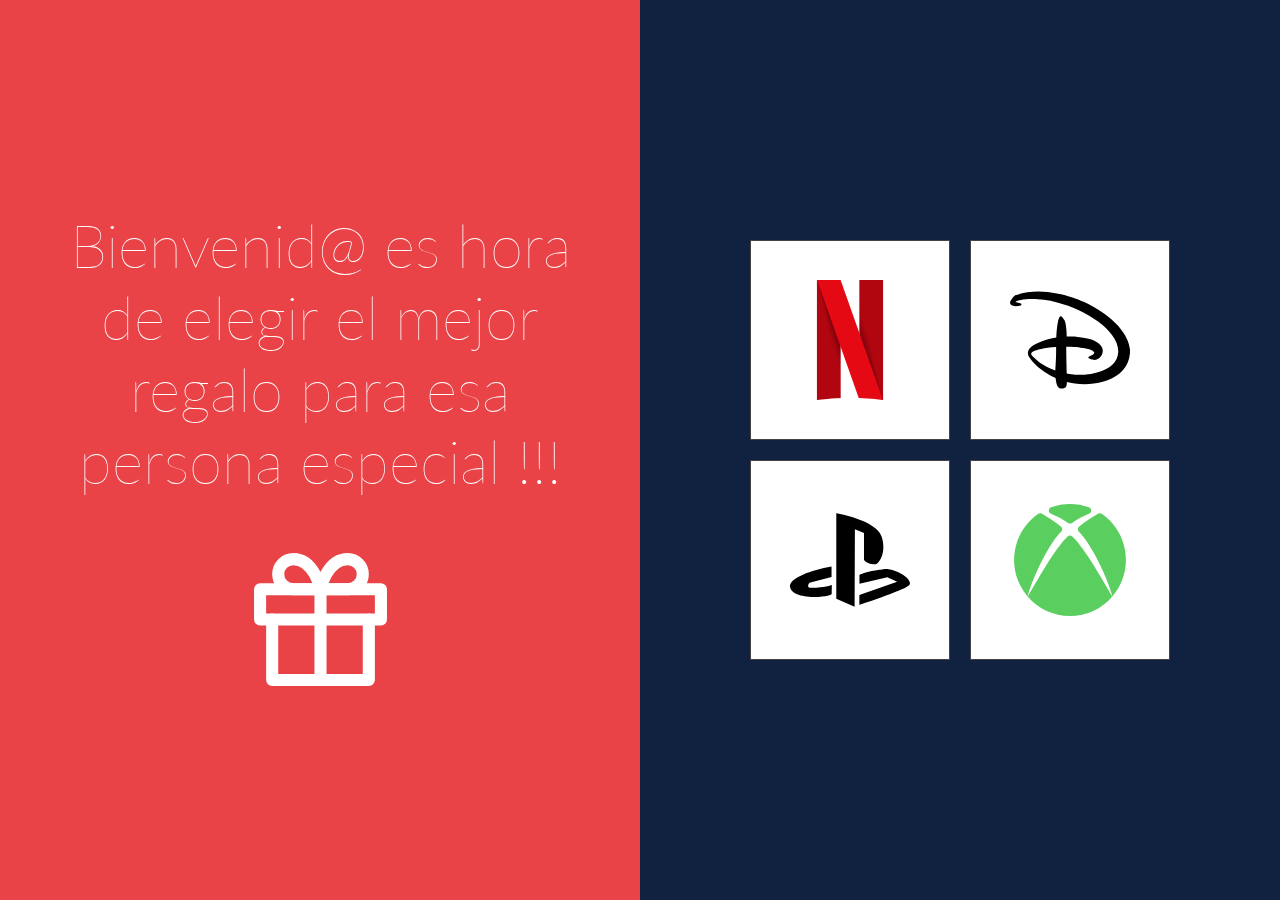
<file: src/index.html>
<!DOCTYPE html>
<html>

<head>
  <meta charset="utf-8">
  <title>Tarjeta de crédito válida</title>
  <link rel="stylesheet" href="./styles/index.css" />
  <link rel="preconnect" href="https://fonts.googleapis.com">
  <link rel="preconnect" href="https://fonts.gstatic.com" crossorigin>
  <link
    href="https://fonts.googleapis.com/css2?family=Lato:ital,wght@0,100;0,300;0,400;0,700;1,100;1,300;1,400;1,700&display=swap"
    rel="stylesheet">
</head>

<body>
  <div class="home">
    <section class="home__left">
      <p>
        Bienvenid@ es hora de elegir
        el mejor regalo para esa persona
        especial !!!
      </p>
      <img src="./img/gift.svg" width="25%" alt="">
    </section>
    <section class="home__right">
      <div class="cards">
        <a href="./pantallas/planes_n.html" class="card" id="netflix">
          <img src="./img/netflix.svg" width="120px" alt="">
        </a>
        <a href="./pantallas/planes_d.html" class="card" id="disney">
          <img src="./img/disney.svg" width="120px" alt="">
        </a>
        <a href="./pantallas/planes_p.html" class="card" id="playstation">
          <img src="./img/playstation.svg" width="120px" alt="">
        </a>
        <a href="./pantallas/planes_x.html" class="card" id="xbox">
          <img src="./img/xbox.svg" width="120px" alt="">
        </a>
      </div>
    </section>
  </div>

  <script src="./js/index.js" type="module"></script>
</body>

</html>
</file>
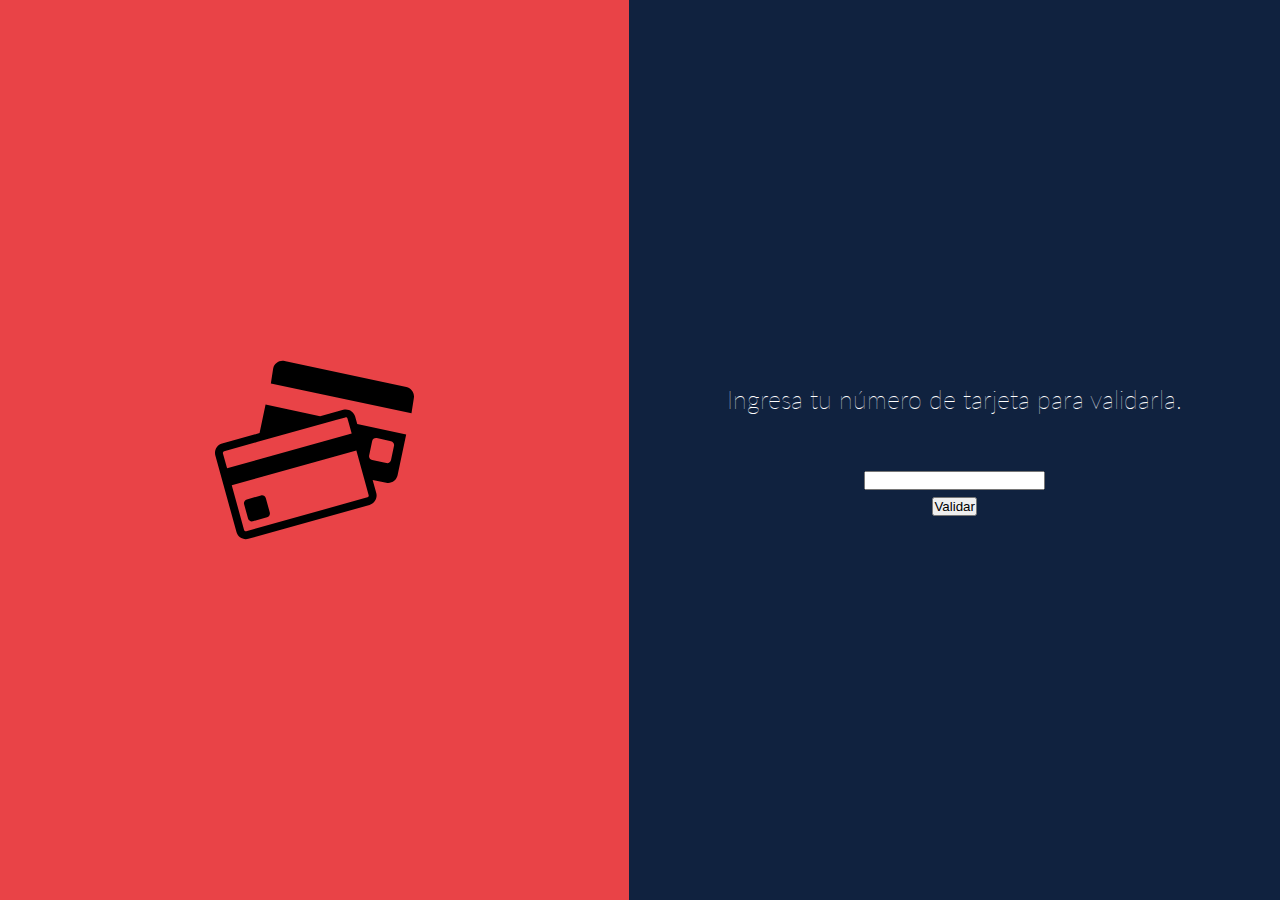
<file: src/pantallas/validador.html>
<!DOCTYPE html>
<html>

<head>
  <meta charset="utf-8">
  <title>Tarjeta de crédito válida</title>
  <link rel="stylesheet" href="../styles/validador.css" />
  <link rel="preconnect" href="https://fonts.googleapis.com">
  <link rel="preconnect" href="https://fonts.gstatic.com" crossorigin>
  <link
    href="https://fonts.googleapis.com/css2?family=Lato:ital,wght@0,100;0,300;0,400;0,700;1,100;1,300;1,400;1,700&display=swap"
    rel="stylesheet">
</head>

<body>
  <div class="validar">
    <section class="validar__left">

      <img src="../img/credito.svg" width="35%" alt="">
    </section>
    <section class="validar__right">
      <p>Ingresa tu número de tarjeta para validarla.</p>
      <form action="" class="formulario" id="formularioTarjeta">

        <div class="formularioInput">
          <input type="text" id="inputNumero" maxlength="19" autocomplete="off" max="19">
        </div>

        <div class="btnValidar">
          <button type="submit" class="formularioBtn" id="formularioBoton">Validar</button>
          
    </section>
  </div>

  <script src="../js/index.js" type="module"></script>
</body>

</html>
</file>
<file: src/styles/index.css>
* {
  padding: 0;
  margin: 0;
  box-sizing: border-box;
}

.home {
  display: flex;
  font-family: "Lato", sans-serif;
}
.home__left {
  background: #e94347;
  width: 100%;
  color: #fff;
  height: 100vh;
  padding: 30px;
  display: flex;
  justify-content: center;
  align-items: center;
  flex-direction: column;
}

.home__left p {
  font-weight: lighter;
  font-size: 60px;
  margin-bottom: 50px;
  text-align: center;
}

.home__right {
  background: #10223f;
  width: 100%;
  height: 100vh;
  padding: 30px;
  display: flex;
  justify-content: center;
  align-items: center;
}

.cards {
  display: flex;
  flex-flow: row wrap;
  justify-content: space-between;
  width: 440px;
}

.card {
  width: 200px;
  height: 200px;
  background: #fff;
  border: 1px solid #444;
  margin: 10px;
  display: flex;
  justify-content: center;
  align-items: center;
}

.card:hover {
  transform: scale(0.7);
  transition: all 0.4s;
}
</file>
<file: src/styles/validador.css>
* {
  padding: 0;
  margin: 0;
  box-sizing: border-box;
}

.validar {
  display: flex;
  font-family: "Lato", sans-serif;
}
.validar__left {
  background: #e94347;
  width: 100%;
  color: #fff;
  height: 100vh;
  padding: 30px;
  display: flex;
  justify-content: center;
  align-items: center;
  flex-direction: column;
}

.validar__right p {
  color: #fff;
  font-weight: lighter;
  font-size: 25px;
  text-align: center;
  margin-bottom: 50px;
}

.validar__right {
  background: #10223f;
  padding: 50px;
  display: flex;
  flex-flow: column nowrap;
  justify-content: center;
  width: 100%;
  color: #fff;
}

.formulario {
  text-align: center;
  display: flex;
  flex-flow: column;
  justify-content: inherit;
}

.formularioTarjeta {
  color: #fff;
}

.formularioInput {
  padding: 5px;
 }
</file>
